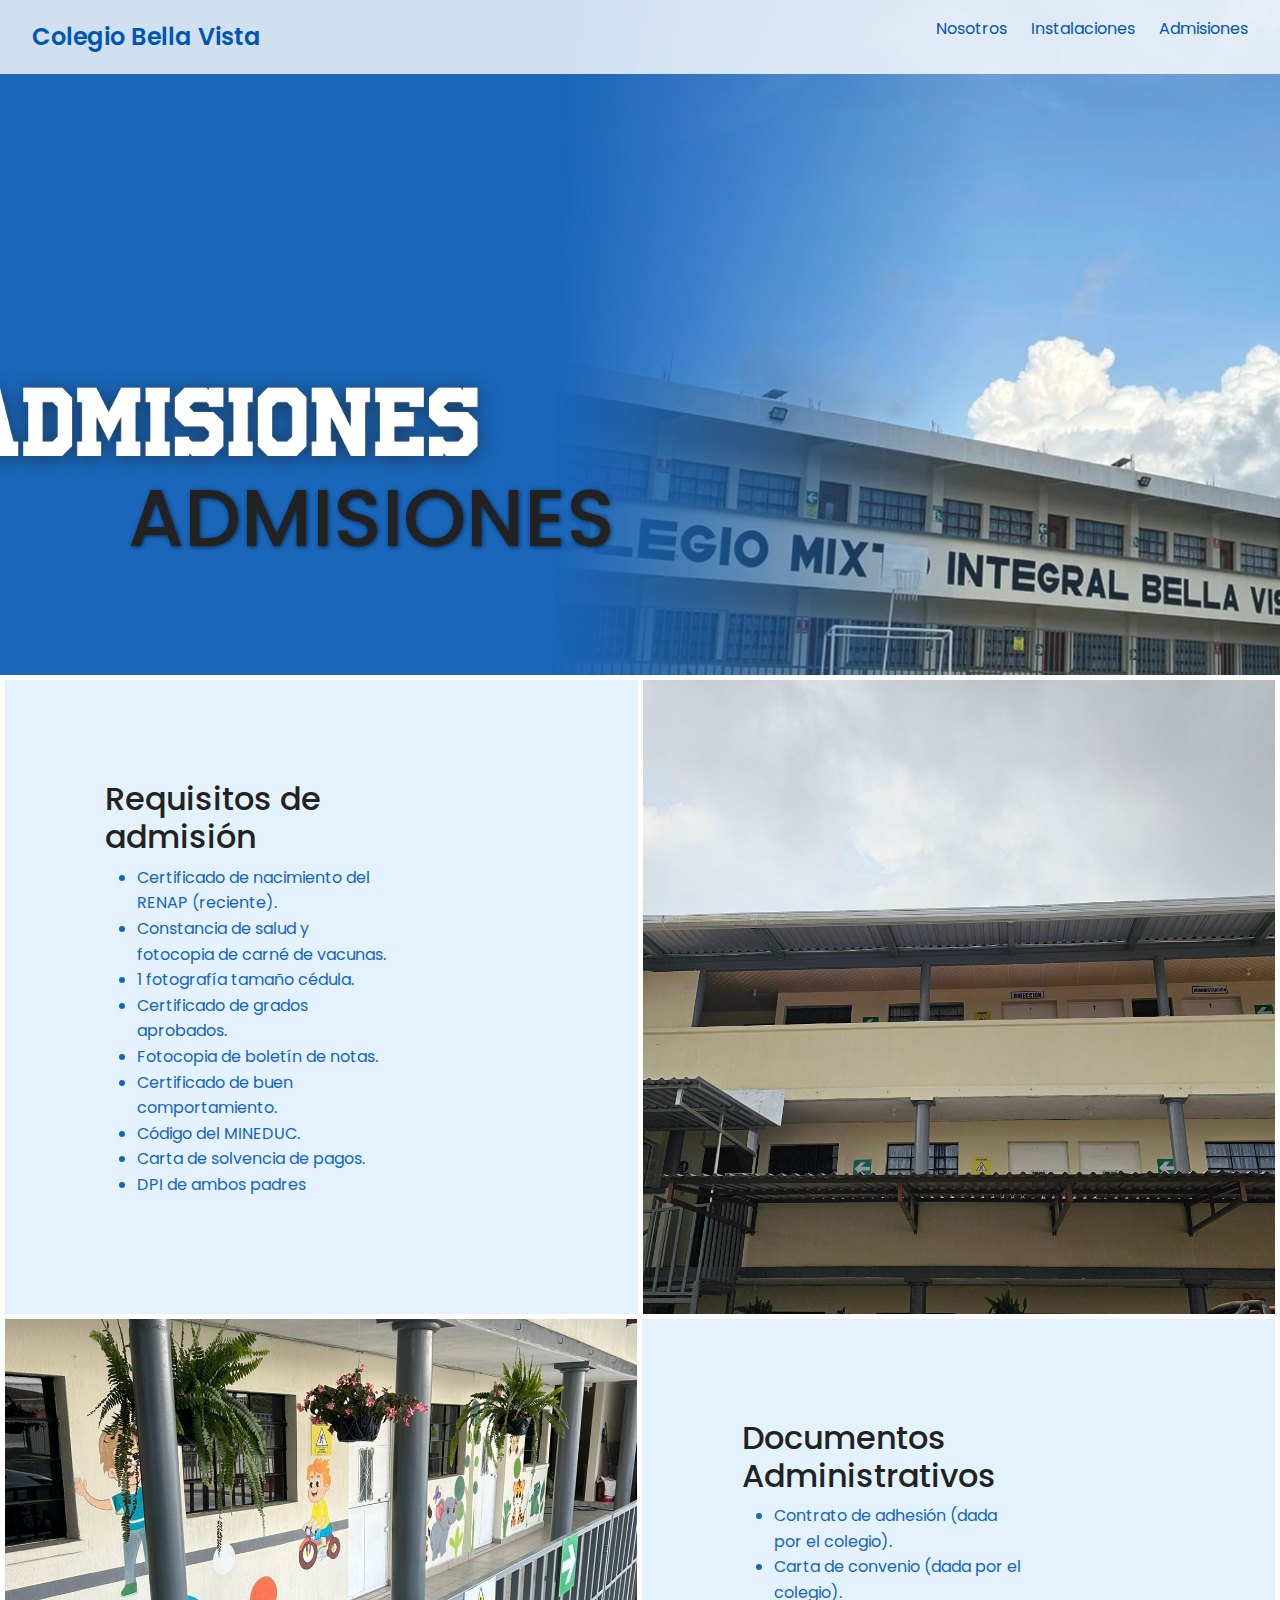
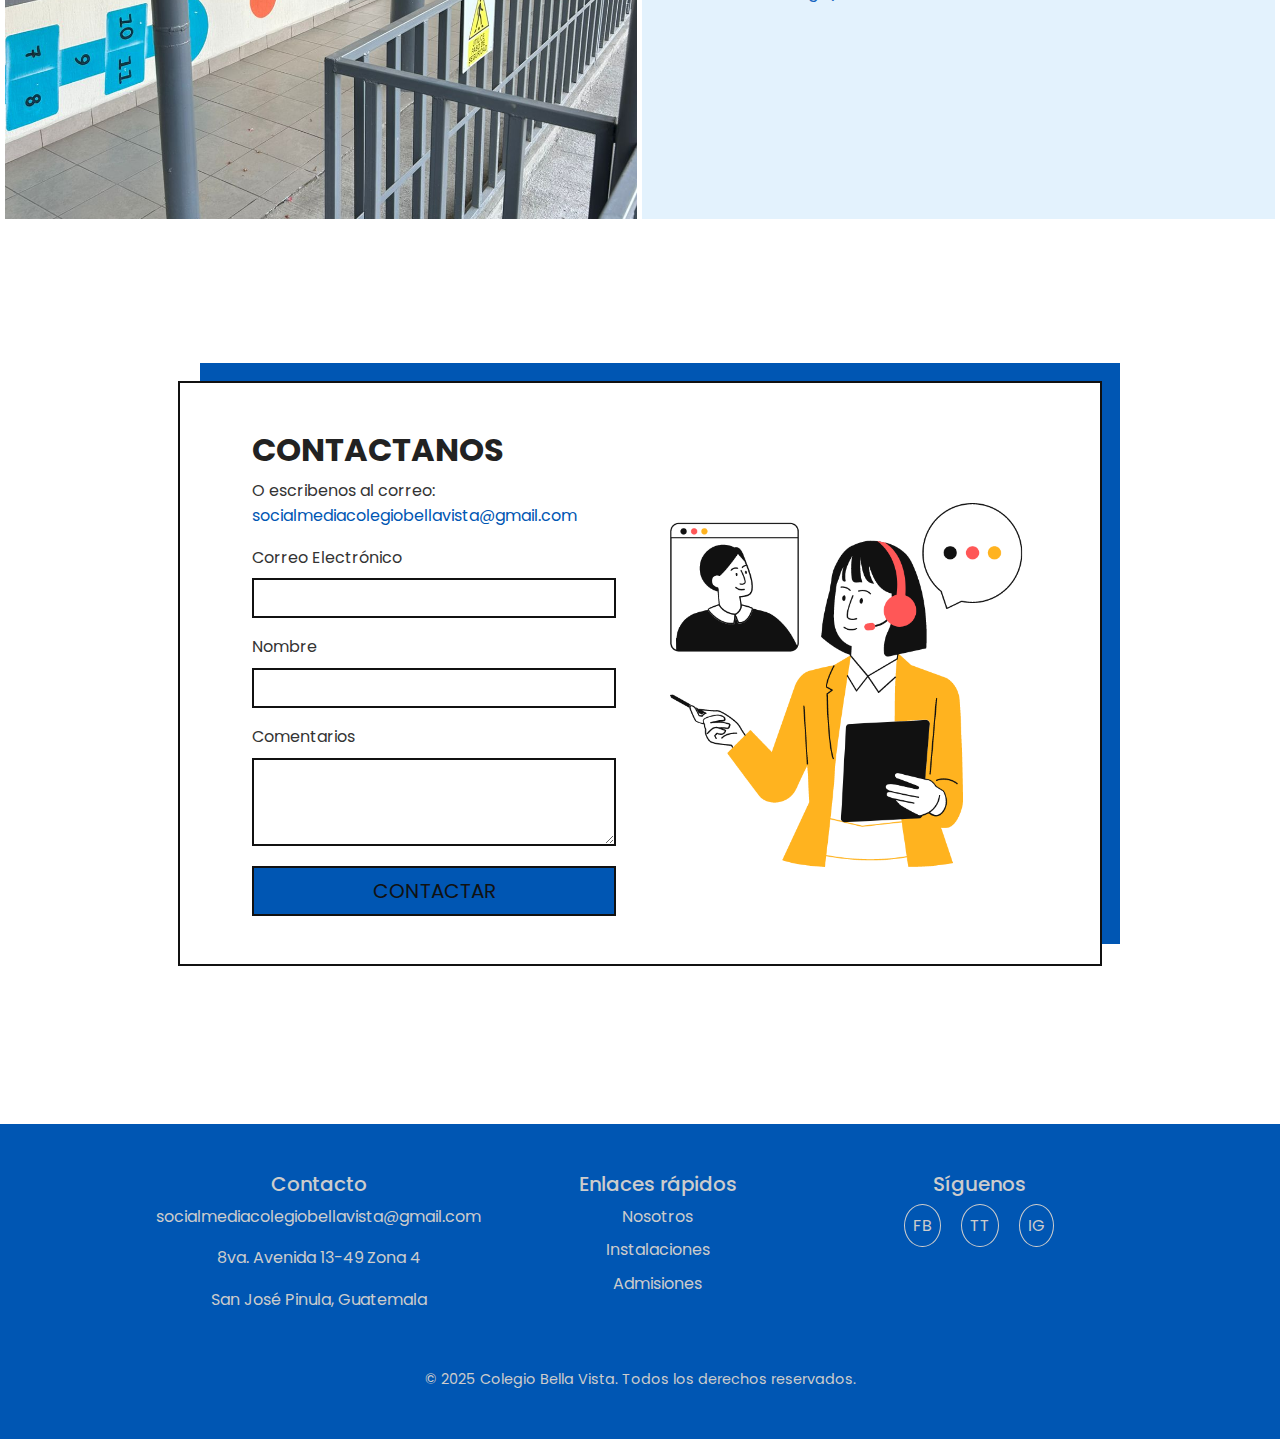
<file: admisiones.html>
<!DOCTYPE html>
<html lang="en">

<head>
  <meta charset="UTF-8" />
  <meta name="viewport" content="width=device-width, initial-scale=1.0" />
  <title>Colegio Bella Vista</title>
  <link href="https://fonts.googleapis.com/css2?family=Poppins:wght@300;400;600&display=swap" rel="stylesheet">
  <link rel="icon" href="./Imagenes/logosinfondo.png" sizes="32x32">
  <link rel="stylesheet" type="text/css" href="./assets/css/bootstrap.min.css">
  <link rel="stylesheet" href="/css/admisiones.css">
</head>

<body>
  <header class="hero">
    <nav class="nav">
      <a href="index.html" class="logo">Colegio Bella Vista</a>
      <ul class="menu">
        <li><a href="nosotros.html">Nosotros</a></li>
        <li><a href="instalaciones.html">Instalaciones</a></li>
        <li><a href="admisiones.html">Admisiones</a></li>
      </ul>
    </nav>
    <div class="hero-content">
      <h1>ADMISIONES</h1>
    </div>
  </header>

  <section class="requisitos">
    <div class="general">
      <h2>Requisitos de admisión</h2>
      <ul>
        <li> Certificado de nacimiento del RENAP (reciente).</li>
        <li> Constancia de salud y fotocopia de carné de vacunas.</li>
        <li> 1 fotografía tamaño cédula.</li>
        <li> Certificado de grados aprobados.</li>
        <li> Fotocopia de boletín de notas.</li>
        <li> Certificado de buen comportamiento.</li>
        <li> Código del MINEDUC.</li>
        <li> Carta de solvencia de pagos.</li>
        <li> DPI de ambos padres</li>
      </ul>
    </div>
    <div class="general-1"></div>
  </section>

  <section class="requisitos-2">
    <div class="general-2"></div>
    <div class="general-doc">
      <h2>Documentos Administrativos</h2>
      <ul>
        <li> Contrato de adhesión (dada por el colegio).</li>
        <li> Carta de convenio (dada por el colegio).</li>
      </ul>
    </div>
  </section>

  <section class="uf-contact-form-02 mx-auto">
    <div class="container">
      <div
        class="row justify-content-center align-items-center bg-white py-5 gx-5 px-lg-5 uf-contact-form-02-body my-4">
        <div class="col-md-6">
          <h2 class="text-uppercase fw-bold">Contactanos</h2>
          <p>O escribenos al correo: <a href="mailto:socialmediacolegiobellavista@gmail.com"
              class="text-decoration-none uf-ct-02-text-primary">socialmediacolegiobellavista@gmail.com</a></p>
          <!-- Formulario -->
          <form id="contactForm">
            <div class="mb-3">
              <label for="uf-imail" class="form-label">Correo Electrónico</label>
              <input type="email" name="email" class="form-control" id="uf-imail" required>
            </div>
            <div class="mb-3">
              <label for="uf-iname" class="form-label">Nombre</label>
              <input type="text" name="name" class="form-control" id="uf-iname" required>
            </div>
            <div class="mb-3">
              <label for="uf-itextarea" class="form-label">Comentarios</label>
              <textarea name="message" class="form-control" id="uf-itextarea" rows="3" required></textarea>
            </div>
            <button type="submit" class="btn btn-lg uf-ct-02-btn-primary text-uppercase w-100">Contactar</button>
          </form>
          <!-- Mensaje de éxito -->
          <div id="successMessage" style="display:none; margin-top: 15px;" class="alert alert-success">
            ¡Gracias! Tu mensaje ha sido enviado con éxito pronto se comunicarán contigo.
          </div>
        </div>
        <div class="col-md-6">
          <img src="/Imagenes/supports.png" alt="" class="uf-img-contact-form-02 pt-4 d-md-block d-none">
        </div>
      </div>
    </div>
  </section>

  <footer class="footer">
    <div class="footer-container">
      <div class="footer-seccion">
        <h5 style="color: #ccc;">Contacto</h4>
          <p style="font-size: medium; color: #ccc;">socialmediacolegiobellavista@gmail.com</p>
          <p style="font-size: medium; color: #ccc;">8va. Avenida 13-49 Zona 4</p>
          <p style="font-size: medium; color: #ccc;">San José Pinula, Guatemala</p>
      </div>
      <div class="footer-seccion">
        <h5 style="color: #ccc;">Enlaces rápidos</h4>
          <ul>
            <li><a href="nosotros.html" style="color: #ccc;">Nosotros</a></li>
            <li><a href="instalaciones.html" style="color: #ccc;">Instalaciones</a></li>
            <li><a href="admisiones.html" style="color: #ccc;">Admisiones</a></li>
          </ul>
      </div>
      <div class="footer-seccion">
        <h5 style="color: #ccc;">Síguenos</h4>
          <div class="social-icons">
            <a href="https://www.facebook.com/share/1JQ69k9MN4/" class="icon">FB</a>
            <a href="https://www.tiktok.com/@colegiobellavistagt?_t=ZM-8xbER5Kw7UL&_r=1" class="icon">TT</a>
            <a href="https://www.instagram.com/colegiobellavistagt?igsh=MWdtOWx6d3hjcngxMA==" class="icon">IG</a>
          </div>
      </div>
    </div>
    <p class="footer-bottom">&copy; 2025 Colegio Bella Vista. Todos los derechos reservados.</p>
  </footer>
</body>

</html>
<script src="./assets/js/bootstrap.bundle.min.js"></script>
<!-- Script -->
<script>
  const form = document.getElementById('contactForm');
  const successMessage = document.getElementById('successMessage');

  form.addEventListener('submit', function (e) {
    e.preventDefault();

    const formData = new FormData(form);

    fetch("https://formsubmit.co/ajax/d485d90245ef9731c4ebc4d2d59a83f7", {
      method: "POST",
      body: formData,
      headers: {
        'Accept': 'application/json'
      }
    })
      .then(response => {
        if (response.ok) {
          form.reset();
          successMessage.style.display = 'block';
        } else {
          alert("Ocurrió un error al enviar el formulario.");
        }
      })
      .catch(error => {
        alert("Error de conexión. Inténtalo más tarde.");
      });
  });
</script>
</file>
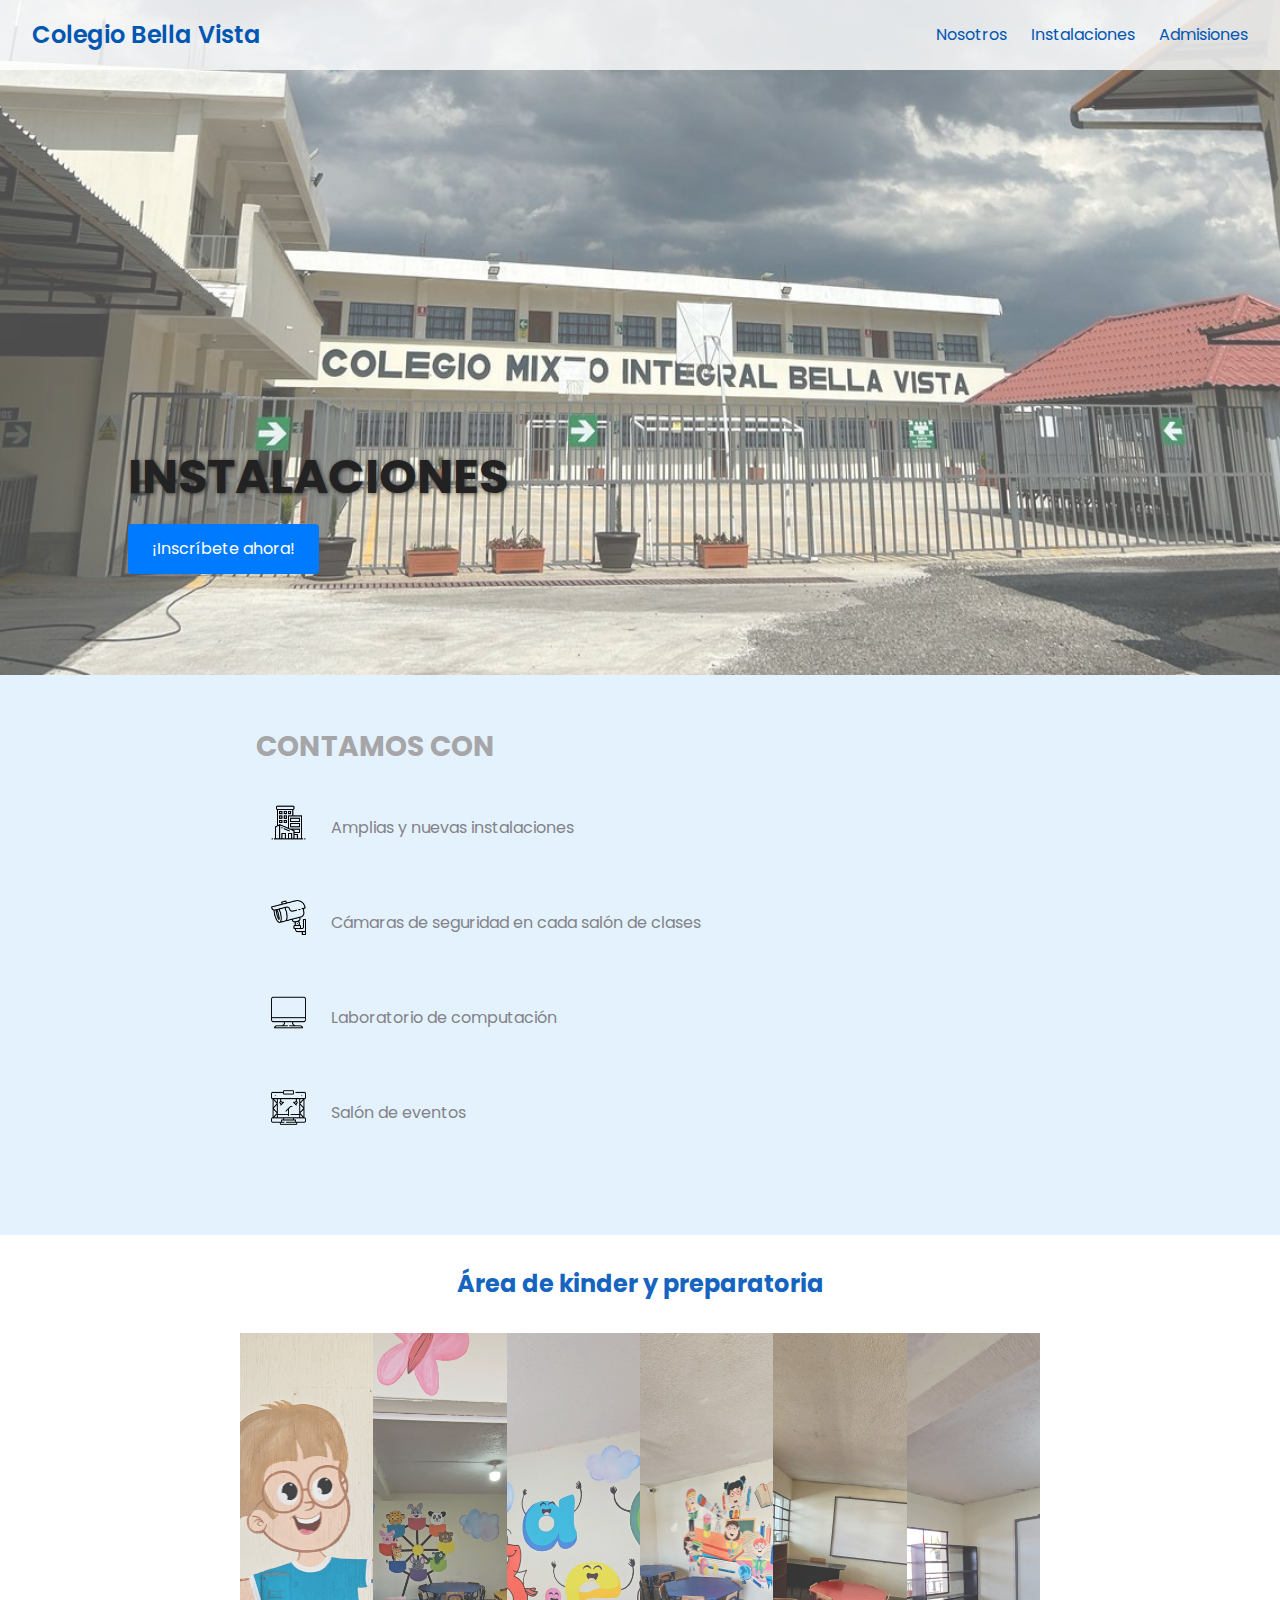
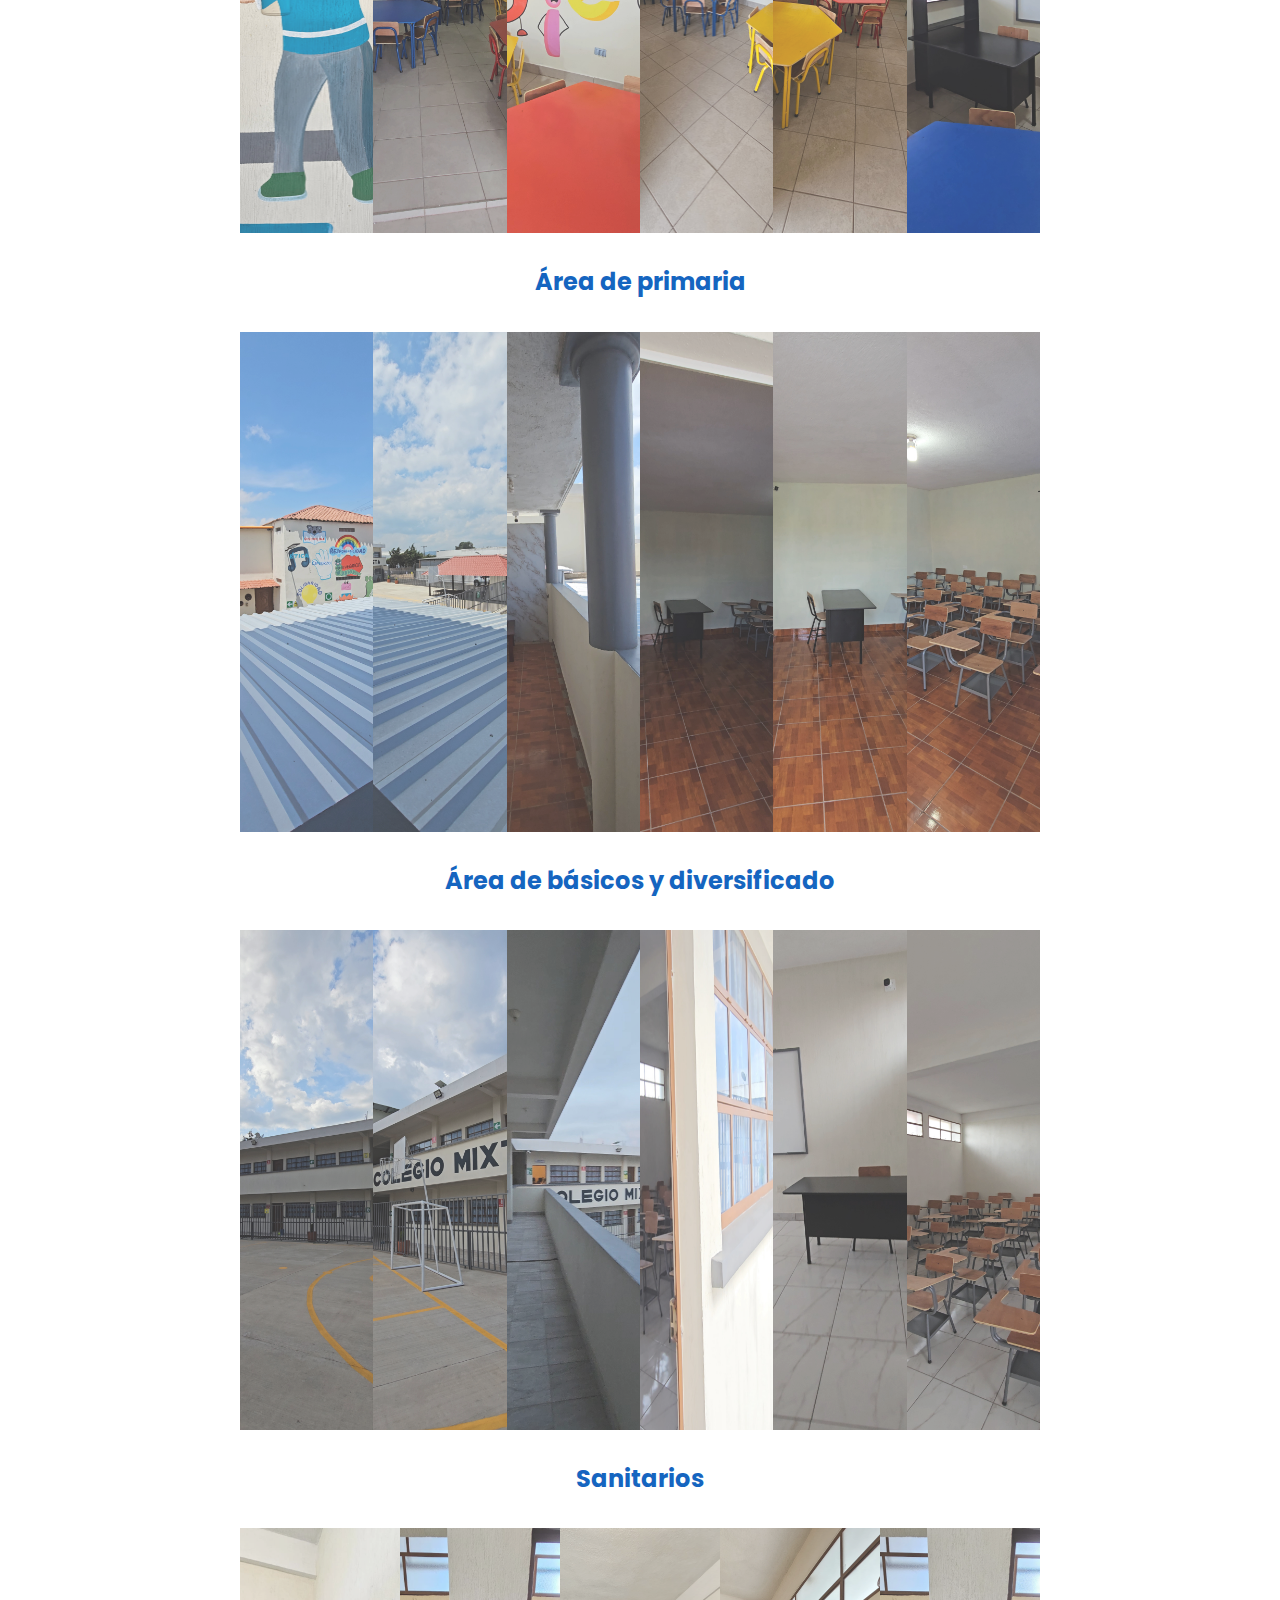
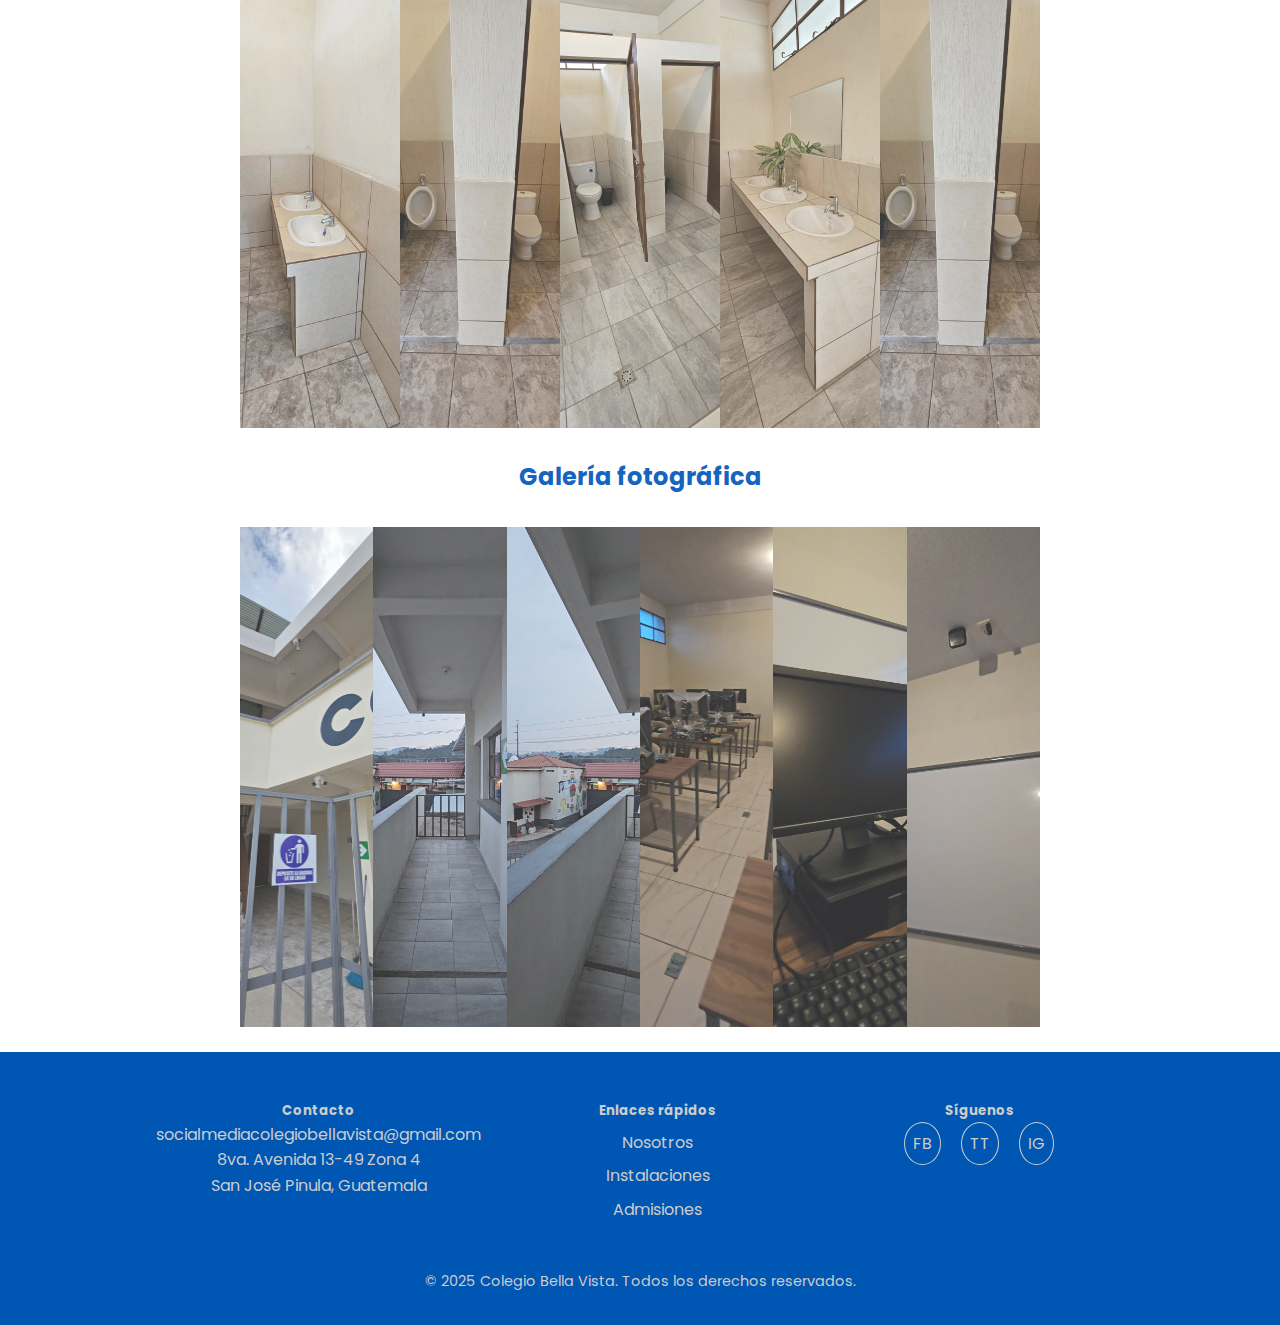
<file: instalaciones.html>
<!DOCTYPE html>
<html lang="en">

<head>
  <meta charset="UTF-8" />
  <meta name="viewport" content="width=device-width, initial-scale=1.0" />
  <link rel="icon" href="./Imagenes/logosinfondo.png" sizes="32x32">
  <title>Colegio Bella Vista</title>
  <link href="https://fonts.googleapis.com/css2?family=Poppins:wght@300;400;600&display=swap" rel="stylesheet">
  <link rel="stylesheet" href="/css/instaStyles.css">
</head>

<body>
  <header class="hero">
    <nav class="nav">
      <a href="index.html" class="logo">Colegio Bella Vista</a>
      <ul class="menu">
        <li><a href="nosotros.html">Nosotros</a></li>
        <li><a href="instalaciones.html">Instalaciones</a></li>
        <li><a href="admisiones.html">Admisiones</a></li>
      </ul>
    </nav>
    <div class="hero-content">
      <h1>INSTALACIONES</h1>
      <a href="admisiones.html" class="btn-primary">¡Inscríbete ahora!</a>
    </div>
  </header>

  <section class="about">
    <div class="abaout-2">
      <h3>Contamos con</h3>
      <div class="about-img">
        <img src="/Imagenes/edificios.png" alt="">
        <div class="about-text">
          <p>Amplias y nuevas instalaciones</p>
        </div>
      </div>
      <div class="about-img">
        <img src="/Imagenes/camara-de-cctv.png" alt="">
        <div class="about-text">
          <p>Cámaras de seguridad en cada salón de clases</p>
        </div>
      </div>
      <div class="about-img">
        <img src="/Imagenes/pantalla-del-ordenador.png" alt="">
        <div class="about-text">
          <p>Laboratorio de computación</p>
        </div>
      </div>
      <div class="about-img">
        <img src="/Imagenes/etapa.png" alt="">
        <div class="about-text">
          <p>Salón de eventos</p>
        </div>
      </div>
    </div>
    </div>
  </section>

  <section class="galeria">
    <h2>Área de kinder y preparatoria</h2>
    <div class="images">
      <img src="/Imagenes/1.1.jpg" alt="">
      <img src="/Imagenes/2.2.jpg" alt="">
      <img src="/Imagenes/3.jpg" alt="">
      <img src="/Imagenes/4.jpg" alt="">
      <img src="/Imagenes/5.jpg" alt="">
      <img src="/Imagenes/6.jpg" alt="">
    </div>

    <h2>Área de primaria</h2>
    <div class="images">
      <img src="/Imagenes/1000195012.jpg" alt=""">
            <img src=" /Imagenes/1000195010.jpg" alt="">
      <img src="/Imagenes/1000195013.jpg" alt="">
      <img src="/Imagenes/1000195008.jpg" alt="">
      <img src="/Imagenes/1000195011.jpg" alt="">
      <img src="/Imagenes/1000195009.jpg" alt="">
    </div>
    <h2>Área de básicos y diversificado</h2>
    <div class="images">
      <img src="/Imagenes/1000195016.jpg" alt=""">
            <img src=" /Imagenes/1000195017.jpg" alt="">
      <img src="/Imagenes/1000195020.jpg" alt="">
      <img src="/Imagenes/1000195019.jpg" alt="">
      <img src="/Imagenes/1000195014.jpg" alt="">
      <img src="/Imagenes/1000195015.jpg" alt="">
    </div>
    <h2>Sanitarios</h2>
    <div class="images">
      <img src="/Imagenes/Banio1.jpg" alt="">
            <img src=" /Imagenes/banio2.jpg" alt="">
      <img src="/Imagenes/banio3.jpg" alt="">
      <img src="/Imagenes/banio4.jpg" alt="">
      <img src="/Imagenes/banio5.jpg" alt="">

    </div>
    <h2>Galería fotográfica</h2>
    <div class="images">
      <img src="/Imagenes/20250528_164200.jpg" alt=""">
            <img src=" /Imagenes/20250528_182645(1).jpg" alt="">
      <img src="/Imagenes/20250528_182645.jpg" alt="">
      <img src="/Imagenes/20250528_182429(2).jpg" alt="">
      <img src="/Imagenes/20250528_182429.jpg" alt="">
      <img src="/Imagenes/20250528_182429(1).jpg" alt="">
    </div>
    <br>
  </section>


  <footer class="footer">
    <div class="footer-container">
      <div class="footer-seccion">
        <h5 style="color: #ccc;">Contacto</h4>
          <p style="font-size: medium; color: #ccc;">socialmediacolegiobellavista@gmail.com</p>
          <p style="font-size: medium; color: #ccc;">8va. Avenida 13-49 Zona 4</p>
          <p style="font-size: medium; color: #ccc;">San José Pinula, Guatemala</p>
      </div>
      <div class="footer-seccion">
        <h5 style="color: #ccc;">Enlaces rápidos</h4>
          <ul>
            <li><a href="nosotros.html" style="color: #ccc;">Nosotros</a></li>
            <li><a href="instalaciones.html" style="color: #ccc;">Instalaciones</a></li>
            <li><a href="admisiones.html" style="color: #ccc;">Admisiones</a></li>
          </ul>
      </div>
      <div class="footer-seccion">
        <h5 style="color: #ccc;">Síguenos</h4>
          <div class="social-icons">
            <a href="https://www.facebook.com/share/1JQ69k9MN4/" class="icon">FB</a>
            <a href="https://www.tiktok.com/@colegiobellavistagt?_t=ZM-8xbER5Kw7UL&_r=1" class="icon">TT</a>
            <a href="https://www.instagram.com/colegiobellavistagt?igsh=MWdtOWx6d3hjcngxMA==" class="icon">IG</a>
          </div>
      </div>
    </div>
    <p class="footer-bottom">&copy; 2025 Colegio Bella Vista. Todos los derechos reservados.</p>
  </footer>
</body>

</html>
</file>
<file: css/admisiones.css>
/* Fuente y colores */
body {
  margin: 0;
  font-family: 'Poppins', sans-serif;
  color: #333;
  line-height: 1.6;
}
a { color: #0056b3; text-decoration: none; }
h1, h2, h3, h4 { color: #222; }
.info-educativa {
    display: flex;
    align-items: center;
    justify-content: center;
    gap: 0.75rem;
    margin-bottom: 2rem;
}

.icono-educacion {
    width: 2%;
    height: 2%;
}
.hero {
  position: relative;
  height: 75VH;
  overflow: hidden;
}

.hero::before {
  content: "";
  position: absolute;
  top: 0;
  left: 0;
  width: 100%;
  height: 100%;
  background: url('../Imagenes/Copia\ de\ APRENDE\ CRECE\ Y\ DESCUBRE\ \(1\).svg') no-repeat center/cover;
  background-size: cover;
  background-attachment: fixed;
  opacity: 0.9;
  z-index: 1;
}

.hero > * {
  position: relative;
  z-index: 2; 
}
.nav {
  display: flex;
  justify-content: space-between;
  align-items: center;
  padding: 1rem 2rem;
  background: rgba(255,255,255,0.8);
}
.logo { font-weight: 600; font-size: 1.5rem; color: #0056b3; }
.menu { list-style: none; display: flex; gap: 1.5rem; }
.menu li a:hover { text-decoration: underline; }
.hero-content {
  position: absolute;
  bottom: 15%;
  left: 10%;
  color: #fff;
  max-width: 500px;
}
.hero-content h1 {
  font-size: 5rem;
  margin-bottom: 0.5rem;
  text-shadow: 1px 1px 4px rgba(0,0,0,0.6);
}
.hero-content p {
  font-size: 1.2rem;
  margin-bottom: 1.5rem;
}
.btn-primary {
  display: inline-block;
  background: #007bff;
  color: #fff;
  padding: 0.75rem 1.5rem;
  border-radius: 4px;
  transition: background 0.3s ease;
}
.btn-primary:hover { background: #0056b3; }

/* Footer minimalista */
.footer {
  background: #0056b3;
  padding: 2rem 1rem;
  text-align: center;
}
.footer-container {
  display: flex;
  flex-wrap: wrap;
  justify-content: space-around;
  max-width: 1000px;
  margin: 0 auto;
}
.footer-seccion {
  flex: 1 1 200px;
  margin: 1rem;
}
.footer-seccion h4 {
  margin-bottom: 0.5rem;
}
.footer-seccion ul {
  list-style: none;
  padding: 0;
}
.footer-seccion ul li {
  margin: 0.5rem 0;
}
.social-icons .icon {
  margin: 0 0.5rem;
  padding: 0.5rem;
  border: 1px solid #ccc;
  border-radius: 50%;
  display: inline-block;
  color: #ccc;
  transition: background 0.3s;
}
.social-icons .icon:hover {
  background: #007bff;
  color: #fff;
}
.footer-bottom {
  margin-top: 1.5rem;
  font-size: 0.9rem;
  color: #ccc;
}


@import url('https://fonts.googleapis.com/css2?family=Bebas+Neue&family=Poppins:ital,wght@0,100;0,200;0,300;0,400;0,500;0,600;0,700;0,800;0,900;1,100;1,200;1,300;1,400;1,500;1,600;1,700;1,800;1,900&display=swap');

*{
    margin:0;
    padding: 0;
    box-sizing: border-box;
    text-decoration: none;
}
/* 
body{
    font-family: "Poppins", sans-serif;
    background-color: #2D2C32;
    
} */

.container{
    max-width: 1200px;
    margin: 0 auto;
}

/* .encabezado{
    background: linear-gradient( 
      180deg, 
    rgba(43,42,48,0.5)0%,
    rgba(43,42,48,1)100%),
    url(/Imagenes/WhatsApp\ Image\ 2025-04-29\ at\ 8.57.16\ PM.jpeg)center / cover fixed;
    background-position: center center;
    background-repeat: no-repeat;
    display: flex;
    align-items: center;
    min-height: 70vh;
}

.navegacion ul li{
    list-style: none;
}

.contenido-encabezado h1{
    text-align: left;
    margin-top: 30px;
}
.contenido-encabezado .cole{
    text-align: center;
    width: 50%;
    padding-bottom: 0;
    margin-top: 45px;
} */

/* .menu{
    position: absolute;
    top:0;
    left:0;
    right: 0;
    display: flex;
    align-items: center;
    justify-content: space-between;
} */

/* .logo{
    color: beige;
    font-size: 25px;
    font-weight: 800;
} */
/* 
.menu .navegacion ul li{
    position: relative;
    float: left;
}

.menu .navegacion ul li a{
    font-size: 18px;
    padding: 20px;
    color: beige;
    display: block;
    font-weight: 600;
}

.menu .navegacion ul li a:hover{
    color: #242F90;
} */

/* #menu{
    display: none;
}

.menu-icono{
    width: 25px;
}

.menu label{
    cursor: pointer;
    display: none;
} */

/* .encabezado-text h1{
    font-size: 115px;
    font-family: "Bebas Neue", cursive;
    color:#1565c0;
} */

.encabezado-text p{
    color: aliceblue;
    font-size: 16px;
}

.requisitos{
    display: flex;
    margin: 5px;
}

.requisitos-2{
    display: flex;
    margin: 5px;
}

.general{
    width: 50%;
    padding: 100px 250px 100px 100px;
    background-color: #e3f2fd;
    color: #1565c0;
}

.general-doc{
    width: 50%;
    padding: 100px 250px 100px 100px;
    background-color: #e3f2fd;
    color: #1565c0;
    height: 500px;
}

.general-1{
    background-image: url(/Imagenes/20250504_162114.jpg);
    background-position: center center;
    background-repeat: no-repeat;
    background-size: cover;
    width: 50%;
    margin-left: 5px;
}

.general-2{
    background-image: url(/Imagenes/IMG-20250520-WA0039.jpg);
    background-position: center center;
    background-repeat: no-repeat;
    background-size: cover;
    width: 50%;
    margin-right: 5px;
    justify-content: center;
}

/* .footer a{
    font-size: 17px;
    display: inline-block;
    text-decoration: none;
    width: 100%;
    margin-bottom: 15px;
    color:#000;
    font-weight: 700;
}

.footer a i{
    color: #00a;
    margin-right: 10px;
} */

.contenedorForms a{
    font-size: 17px;
    display: inline-block;
    text-decoration: none;
    width: 100%;
    margin-bottom: 15px;
    color:#000;
    font-weight: 700;
}

.contenedorForms a i{
    color: #00a;
    margin-right: 10px;
}

.contenedorForms{
    width: 100%;
    max-width: 1100px;
    margin: auto;
    padding: 15px;
    display: grid;
    grid-template-columns: repeat(2,1fr);
    grid-gap: 50px;
    margin-top: 90px;
    background-color: #838288;
}

/* .contenedorForms h2{
    margin-bottom: 15px;
    font-size: 35px;
} */

.contenedorForms p{
    font-size: 17px;
    line-height: 1.6;
    margin-bottom: 30px;
    color: #000;
}

.contenedorForms form .campo, textarea{
    width: 100%;
    padding: 15px 10px;
    font-size: 15px;
    border: 1px solid #dbdbdb;
    margin-bottom: 20px;
    border-radius: 3px;
    outline: 0px
}

.contenedorForms form textarea{
    max-width: 530px;
    min-width: 530px;
    min-height: 140px;
    max-height: 150px;
}


.uf-contact-form-02 {
    max-width: 900px;
}

@media (min-width: 576px) {
    .uf-contact-form-02 {
        min-height: 100vh;
        align-content: center;
    }
}

.uf-contact-form-02-body {
    border: 2px solid #111;
    position: relative;
}

@media (min-width: 768px) {
    .uf-contact-form-02-body:after {
        content: "";
        display: block;
        position: absolute;
        width: 100%;
        height: 100%;
        background: #0056b3;
        left: 20px;
        top: -20px;
        z-index: -1;
    }
}

.uf-img-contact-form-02 {
    max-width: 100%;
    animation: uf-animation 4s ease-in-out 1s infinite alternate;
    position: relative;
}

.uf-ct-02-text-primary {
    color: #0056b3;
}

.uf-ct-02-bg-primary {
    background-color: #0056b3;
}

.uf-ct-02-btn-primary {
    background-color: #0056b3;
    color: #111;
    border: 2px solid #111;
    border-radius: 0;
}

.uf-ct-02-btn-primary:hover {
    background-color: #111;
    color: #fff;
    border: 2px solid #111;
}

@keyframes uf-animation {
    0% {
        top: 0px;
    }

    50% {
        top: -30px;
    }

    100% {
        top: 0px;
    }
}

.form-control {
    border: 2px solid #111;
    border-radius: 0;
}

.form-control:focus {
    border-color: #0056b3;
    box-shadow: 0 0 0 .25rem #ffb31f36;
}
</file>
<file: css/instaStyles.css>
/* Fuente y colores */
body {
  margin: 0;
  font-family: 'Poppins', sans-serif;
  color: #333;
  line-height: 1.6;
}
a { color: #0056b3; text-decoration: none; }
h1, h2, h3, h4 { color: #222; }
.info-educativa {
    display: flex;
    align-items: center;
    justify-content: center;
    gap: 0.75rem;
    margin-bottom: 2rem;
}

.icono-educacion {
    width: 2%;
    height: 2%;
}
.hero {
  position: relative;
  height: 75VH;
  overflow: hidden;
}

.hero::before {
  content: "";
  position: absolute;
  top: 0;
  left: 0;
  width: 100%;
  height: 100%;
  background: url('../Imagenes/Colegio.jpeg') no-repeat center/cover;
  background-size: cover;
  background-attachment: fixed;
  opacity: 0.7; 
  z-index: 1;
}

.hero > * {
  position: relative;
  z-index: 2; 
}
.nav {
  display: flex;
  justify-content: space-between;
  align-items: center;
  padding: 1rem 2rem;
  background: rgba(255,255,255,0.8);
}
.logo { font-weight: 600; font-size: 1.5rem; color: #0056b3; }
.menu { list-style: none; display: flex; gap: 1.5rem; }
.menu li a:hover { text-decoration: underline; }
.hero-content {
  position: absolute;
  bottom: 15%;
  left: 10%;
  color: #fff;
  max-width: 500px;
}
.hero-content h1 {
  font-size: 3rem;
  margin-bottom: 0.5rem;
  text-shadow: 1px 1px 4px rgba(0,0,0,0.6);
}
.hero-content p {
  font-size: 1.2rem;
  margin-bottom: 1.5rem;
}
.btn-primary {
  display: inline-block;
  background: #007bff;
  color: #fff;
  padding: 0.75rem 1.5rem;
  border-radius: 4px;
  transition: background 0.3s ease;
}
.btn-primary:hover { background: #0056b3; }

/* Footer minimalista */
.footer {
  background: #0056b3;
  padding: 2rem 1rem;
  text-align: center;
}
.footer-container {
  display: flex;
  flex-wrap: wrap;
  justify-content: space-around;
  max-width: 1000px;
  margin: 0 auto;
}
.footer-seccion {
  flex: 1 1 200px;
  margin: 1rem;
}
.footer-seccion h4 {
  margin-bottom: 0.5rem;
}
.footer-seccion ul {
  list-style: none;
  padding: 0;
}
.footer-seccion ul li {
  margin: 0.5rem 0;
}
.social-icons .icon {
  margin: 0 0.5rem;
  padding: 0.5rem;
  border: 1px solid #ccc;
  border-radius: 50%;
  display: inline-block;
  color: #ccc;
  transition: background 0.3s;
}
.social-icons .icon:hover {
  background: #007bff;
  color: #fff;
}
.footer-bottom {
  margin-top: 1.5rem;
  font-size: 0.9rem;
  color: #ccc;
}


@import url('https://fonts.googleapis.com/css2?family=Bebas+Neue&family=Poppins:ital,wght@0,100;0,200;0,300;0,400;0,500;0,600;0,700;0,800;0,900;1,100;1,200;1,300;1,400;1,500;1,600;1,700;1,800;1,900&display=swap');

*{
    margin:0;
    padding: 0;
    box-sizing: border-box;
    text-decoration: none;
    list-style: none;
}

body{
    font-family: "Poppins", sans-serif;
    background-color: #fff;
}

.container{
    max-width: 1200px;
    margin: 0 auto;
}

.encabezado{
    background: linear-gradient( 
      180deg, 
    rgba(43,42,48,0.5)0%,
    rgba(43,42,48,1)100%),
    url(/Imagenes/WhatsApp\ Image\ 2025-04-29\ at\ 8.57.16\ PM.jpeg)center / cover fixed;
    background-position: center center;
    background-repeat: no-repeat;
    display: flex;
    align-items: center;
    min-height: 70vh;
}

.contenido-encabezado h1{
    text-align: left;
    margin-top: 30px;
}
.contenido-encabezado .cole{
    text-align: center;
    width: 50%;
    padding-bottom: 0;
    margin-top: 45px;
}

/* .menu{
    position: absolute;
    top:0;
    left:0;
    right: 0;
    display: flex;
    align-items: center;
    justify-content: space-between;
} */

.menu .navegacion ul li{
    position: relative;
    float: left;
}

.menu .navegacion ul li a{
    font-size: 18px;
    padding: 20px;
    color: beige;
    display: block;
    font-weight: 600;
}

.menu .navegacion ul li a:hover{
    color: #242F90;
}

#menu{
    display: none;
}

.menu-icono{
    width: 25px;
}

.menu label{
    cursor: pointer;
    display: none;
}

.encabezado-text h1{
    font-size: 115px;
    font-family: "Bebas Neue", cursive;
    color:beige;
}

.encabezado-text p{
    color: aliceblue;
    font-size: 16px;
}

/*.btn-1{
    display: inline-block;
    padding: 13px 35px;
    background-color: #242F90;
    color: beige;
    text-transform: uppercase;
    font-size: 14px;
    margin-top: 35px;
    border: 0;
    cursor: pointer;
    border-radius: 5px;
}*/

.btn-1:hover{
    background-color: #00a;
}

.about{
    padding: 50px 0;
    background: #e3f2fd;
    margin: 0;
}


h3{
    font-size: 28px;
    color: #A6A5A8;
    text-transform: uppercase;
    margin-bottom: 35px;
    align-items: center;
    justify-content: center;
    text-align: left;
}

p{
    color: #838288;
}

.abaout-2 {
    margin-left: 20%;
    align-items: center;
    justify-content: center;
    text-align: center;
}

.about-img{
    display: flex;
    align-items: center;
    margin-bottom: 50px;
}

.about-img img{
    width: 50px;
    margin-bottom: 10px;
    padding-left: 15px;
}

.about-text{
    padding-left: 25px;
}

.about-text h4{
    font-size: 16px;
    color:#A6A5A8;
    text-transform: uppercase;
}

.images{
    display: flex;
    width: 800px;
    height: 500px;
}

.galeria{
    display: grid;
    align-items: center;
    justify-content: center;
    margin: 0;
}

.galeria img{
    width: 0px;
    flex-grow: 1;
    object-fit: cover;
    opacity: .8;
    transition: .5s ease;
}

.images img:hover{
    cursor: crosshair;
    width: 300px;
    opacity: 1;
}

.galeria h2{
    text-align: center;
    margin-bottom: 30px;
    margin-top: 30px;
    color: #1565c0;
}

.about-text:hover{
    font-size: 1.4rem;
}
</file>
